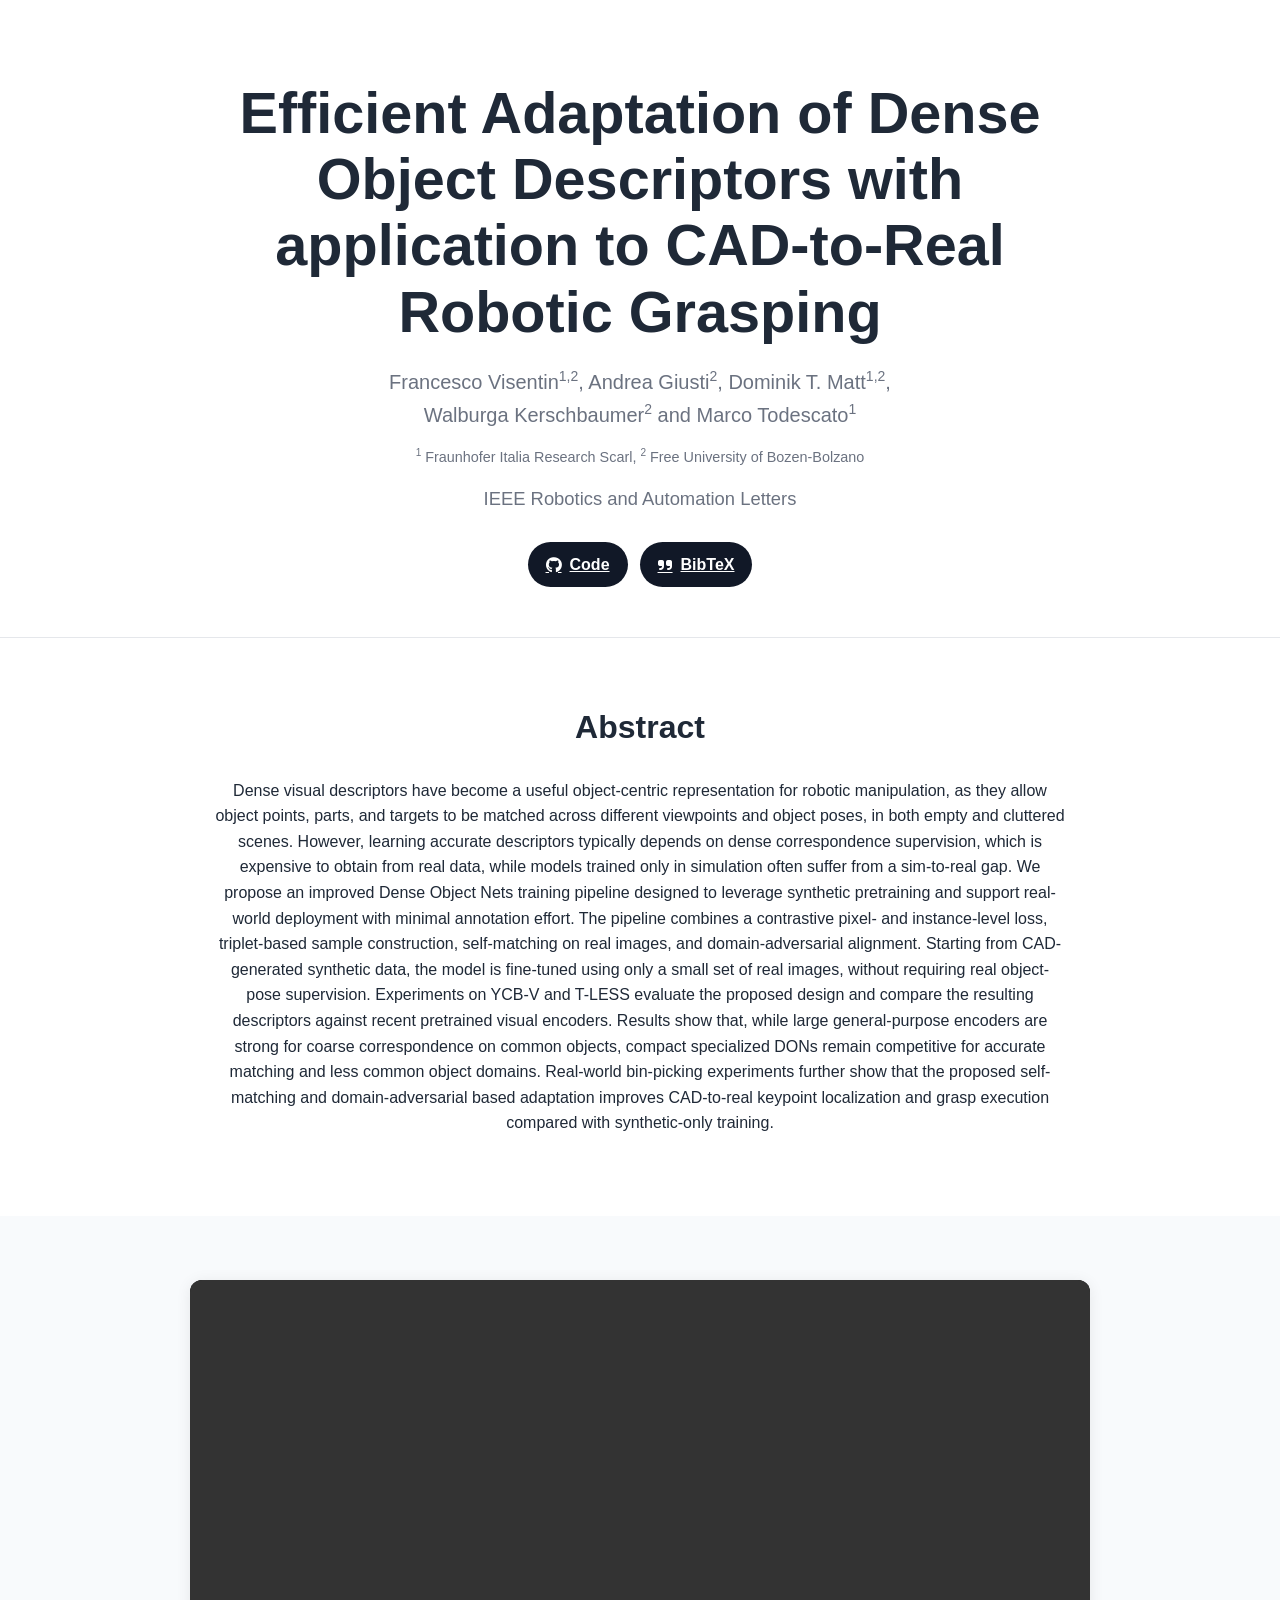
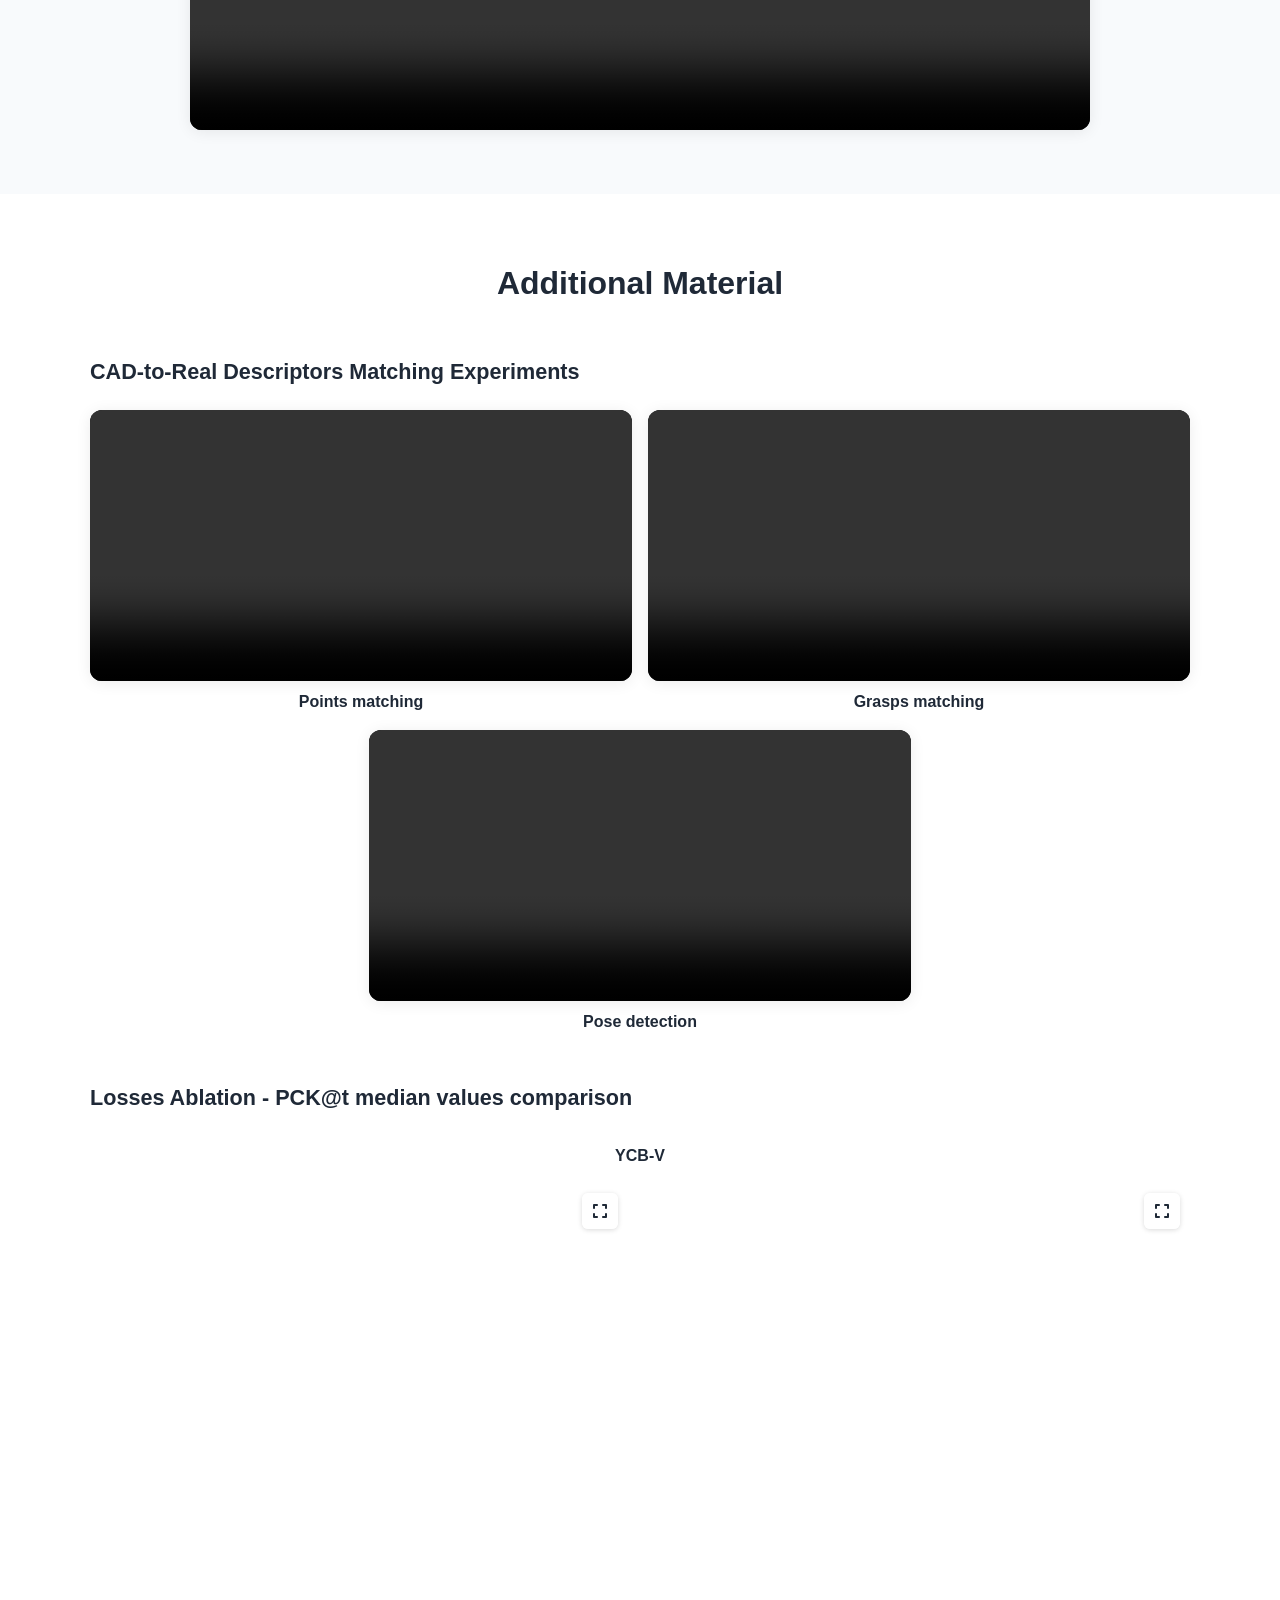
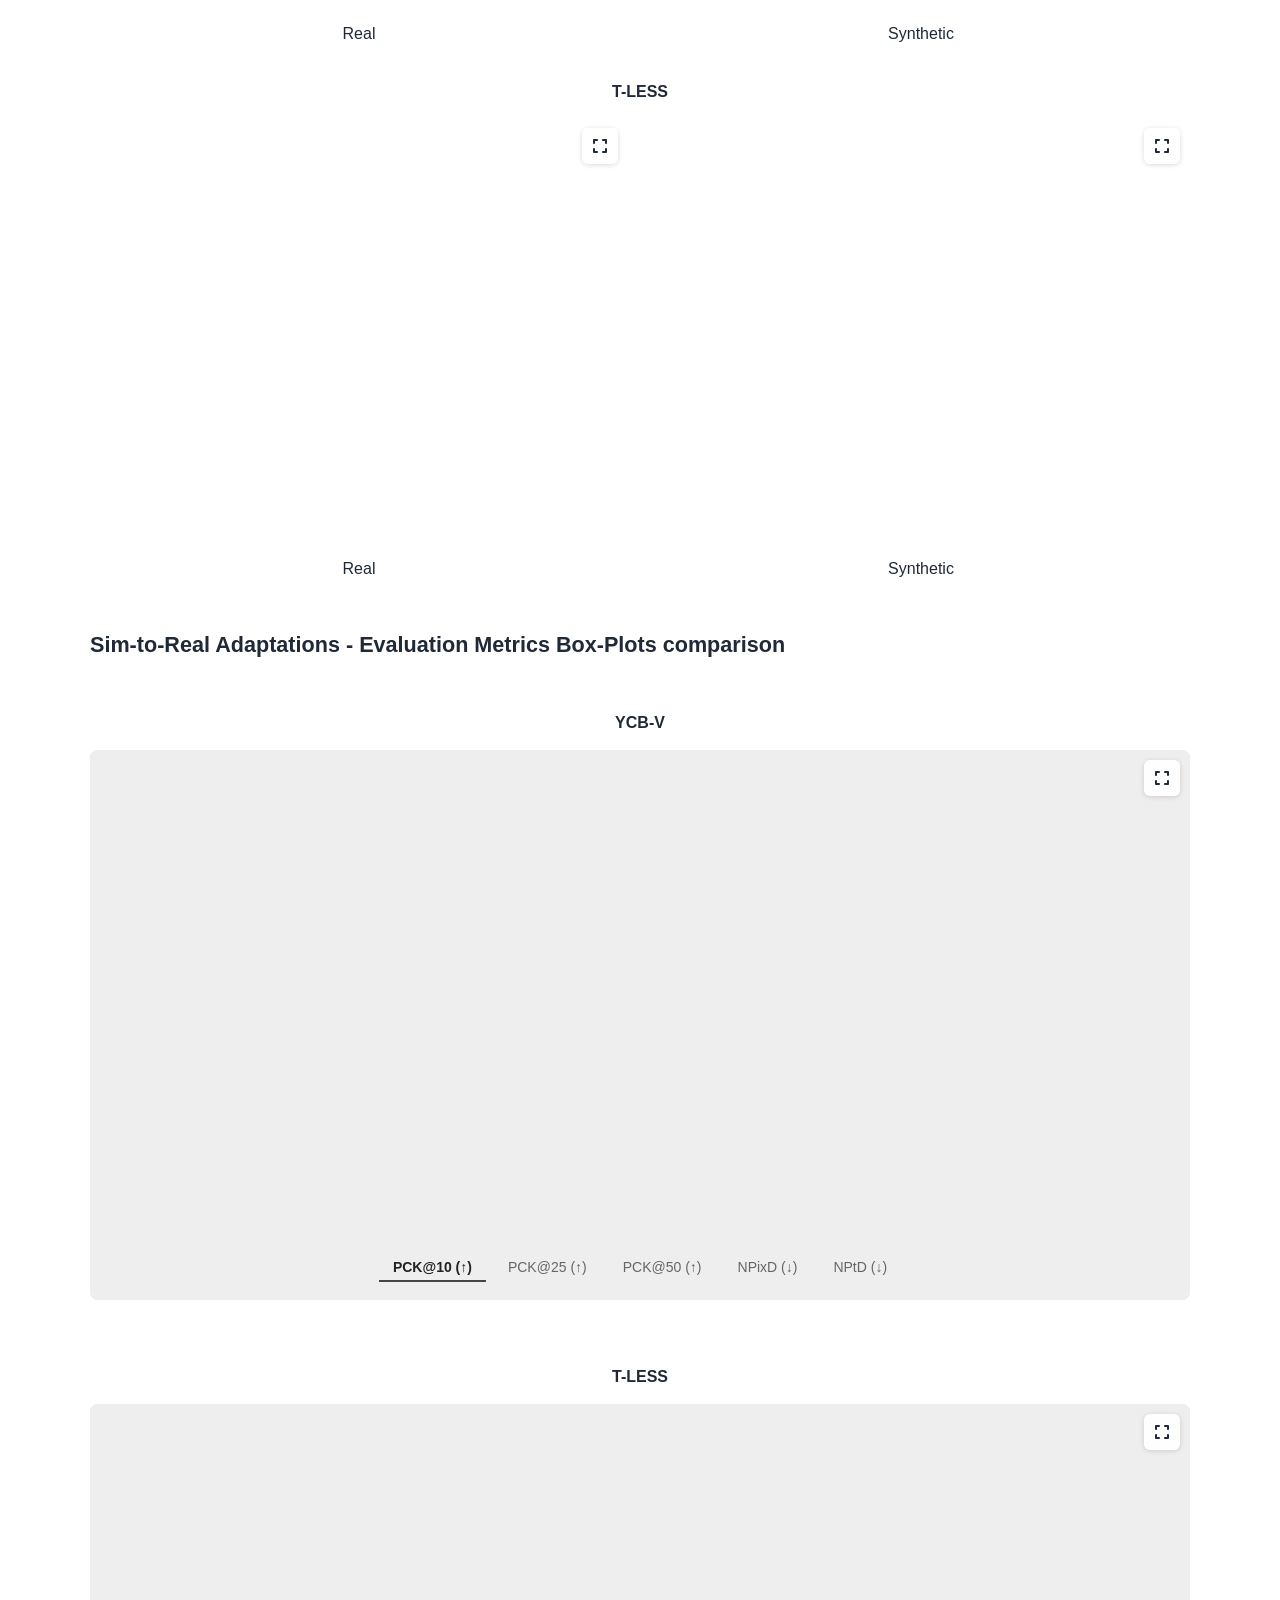
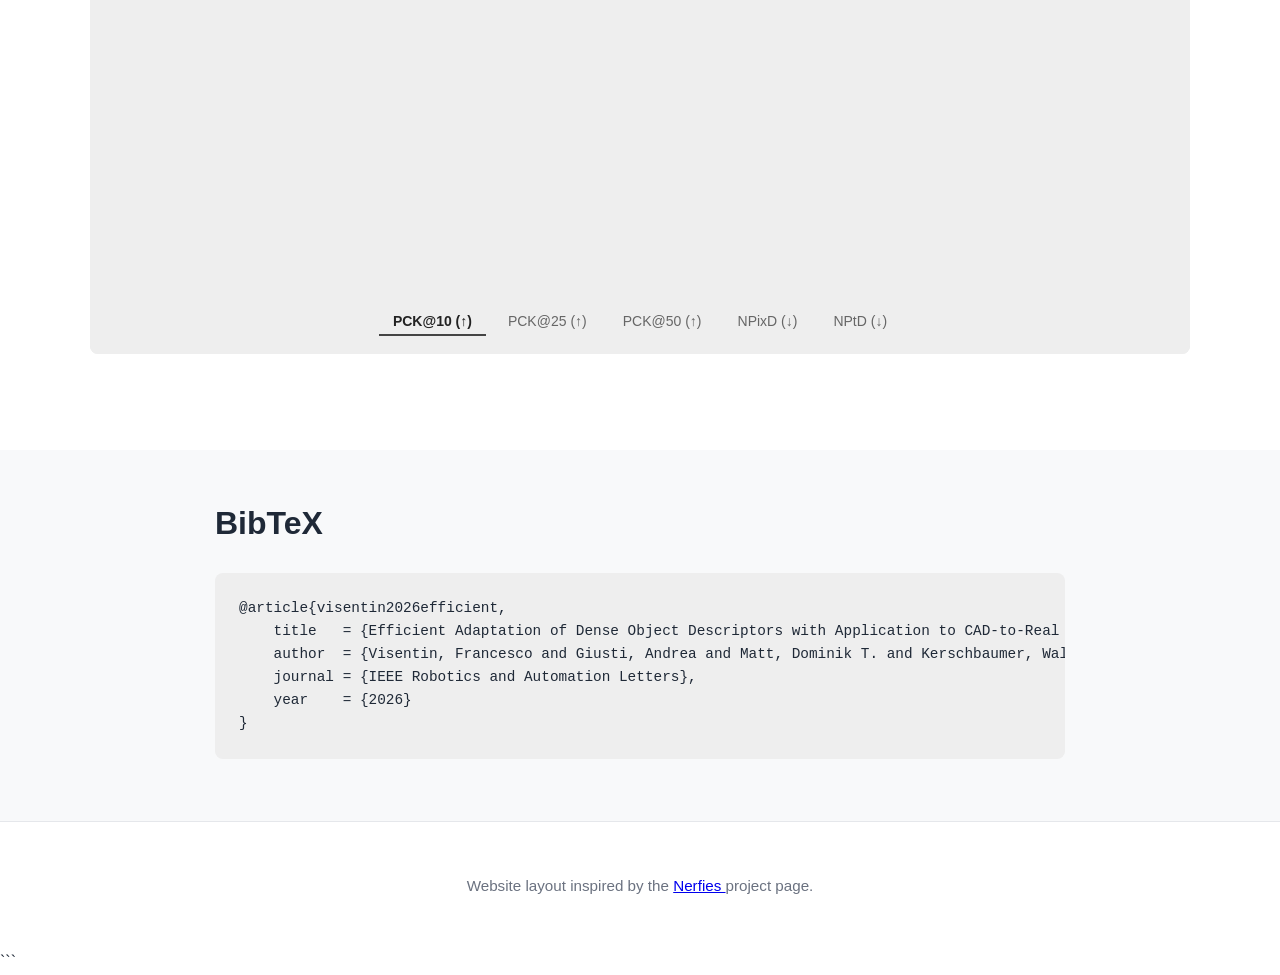
<file: index.html>
<!DOCTYPE html>
<html lang="en">
<head>
  <meta charset="UTF-8">
  <meta name="viewport" content="width=device-width, initial-scale=1.0">
  <meta
    name="description"
    content="Project page for Efficient Adaptation of Dense Object Descriptors with application to CAD-to-Real Robotic Grasping">

  <title>Efficient Adaptation of Dense Object Descriptors</title>

  <link rel="stylesheet" href="./static/css/style.css">
  <link
    rel="stylesheet"
    href="https://cdnjs.cloudflare.com/ajax/libs/font-awesome/6.5.2/css/all.min.css">
</head>

<body>

  <main>

    <!-- Hero -->
    <section class="hero">
      <div class="container narrow center">

        <h1>
          Efficient Adaptation of Dense Object Descriptors with application to
          CAD-to-Real Robotic Grasping
        </h1>

        <p class="authors">
          Francesco Visentin<sup>1,2</sup>,
          Andrea Giusti<sup>2</sup>,
          Dominik T. Matt<sup>1,2</sup>,<br>
          Walburga Kerschbaumer<sup>2</sup> and Marco Todescato<sup>1</sup>
        </p>

        <p class="affiliations">
          <span><sup>1</sup> Fraunhofer Italia Research Scarl, <sup>2</sup> Free University of Bozen-Bolzano</span>
        </p>

        <p class="venue">IEEE Robotics and Automation Letters</p>

        <div class="buttons">
          <a
            class="button"
            href="https://github.com/fraunhofer-italia/don-cad2real"
            target="_blank"
            rel="noopener noreferrer"
          >
            <i class="fab fa-github"></i>
            <span>Code</span>
          </a>

          <a class="button" href="#bibtex">
            <i class="fas fa-quote-right"></i>
            <span>BibTeX</span>
          </a>
        </div>

      </div>
    </section>


    <!-- Abstract -->
    <section class="section">
      <div class="container narrow center">

        <h2>Abstract</h2>

        <p>
          Dense visual descriptors have become a useful object-centric
          representation for robotic manipulation, as they allow object points,
          parts, and targets to be matched across different viewpoints and
          object poses, in both empty and cluttered scenes. However, learning
          accurate descriptors typically depends on dense correspondence
          supervision, which is expensive to obtain from real data, while models
          trained only in simulation often suffer from a sim-to-real gap. We
          propose an improved Dense Object Nets training pipeline designed to
          leverage synthetic pretraining and support real-world deployment with
          minimal annotation effort. The pipeline combines a contrastive pixel-
          and instance-level loss, triplet-based sample construction,
          self-matching on real images, and domain-adversarial alignment.
          Starting from CAD-generated synthetic data, the model is fine-tuned
          using only a small set of real images, without requiring real
          object-pose supervision. Experiments on YCB-V and T-LESS evaluate the
          proposed design and compare the resulting descriptors against recent
          pretrained visual encoders. Results show that, while large
          general-purpose encoders are strong for coarse correspondence on
          common objects, compact specialized DONs remain competitive for
          accurate matching and less common object domains. Real-world
          bin-picking experiments further show that the proposed self-matching
          and domain-adversarial based adaptation improves CAD-to-real keypoint
          localization and grasp execution compared with synthetic-only
          training.
        </p>

      </div>
    </section>


    <!-- Main Video -->
    <section class="section alt">
      <div class="container">

        <div class="media-frame main-video">
          <video
            controls
            autoplay
            muted
            loop
            playsinline
            preload="metadata"
            aria-label="DON grasping video">

            <source
              src="./static/videos/don_grasping_video.mp4"
              type="video/mp4">
          </video>
        </div>

      </div>
    </section>


    <!-- Additional Material -->
    <section class="section">
      <div class="container">

        <h2>Additional Material</h2>


        <!-- CAD-to-Real Videos -->
        <h3>CAD-to-Real Descriptors Matching Experiments</h3>

        <div class="video-grid">

          <div class="video-item">
            <div class="media-frame">
              <video
                controls
                autoplay
                muted
                loop
                playsinline
                preload="metadata"
                aria-label="Points matching experiment">

                <source
                  src="./static/videos/points_matching.mp4"
                  type="video/mp4">
              </video>
            </div>

            <div class="video-title">
              Points matching
            </div>
          </div>


          <div class="video-item">
            <div class="media-frame">
              <video
                controls
                autoplay
                muted
                loop
                playsinline
                preload="metadata"
                aria-label="Grasps matching experiment">

                <source
                  src="./static/videos/grasps_matching.mp4"
                  type="video/mp4">
              </video>
            </div>

            <div class="video-title">
              Grasps matching
            </div>
          </div>


          <div class="video-item">
            <div class="media-frame">
              <video
                controls
                autoplay
                muted
                loop
                playsinline
                preload="metadata"
                aria-label="Pose detection experiment">

                <source
                  src="./static/videos/pose_detection.mp4"
                  type="video/mp4">
              </video>
            </div>

            <div class="video-title">
              Pose detection
            </div>
          </div>

        </div>


        <!-- Loss Ablation -->
        <h3>Losses Ablation - PCK@t median values comparison</h3>


        <!-- YCB-V -->
        <h4 class="plot-section-title">YCB-V</h4>

        <div class="plot-grid">

          <div class="plot-item">
            <div class="plot-wrapper">

              <iframe
                class="plot-frame"
                src="./static/plots/pck_ycbv_real.html"
                loading="lazy"
                title="YCB-V Real PCK">
              </iframe>

              <button
                class="plot-expand"
                type="button"
                onclick="openPlot(
                  './static/plots/pck_ycbv_real.html',
                  'YCB-V — Real'
                )"
                aria-label="Expand YCB-V Real plot">

                <i class="fa-solid fa-expand"></i>
              </button>

            </div>

            <div class="plot-title">
              Real
            </div>
          </div>


          <div class="plot-item">
            <div class="plot-wrapper">

              <iframe
                class="plot-frame"
                src="./static/plots/pck_ycbv_synth.html"
                loading="lazy"
                title="YCB-V Synthetic PCK">
              </iframe>

              <button
                class="plot-expand"
                type="button"
                onclick="openPlot(
                  './static/plots/pck_ycbv_synth.html',
                  'YCB-V — Synthetic'
                )"
                aria-label="Expand YCB-V Synthetic plot">

                <i class="fa-solid fa-expand"></i>
              </button>

            </div>

            <div class="plot-title">
              Synthetic
            </div>
          </div>

        </div>


        <!-- T-LESS -->
        <h4 class="plot-section-title">T-LESS</h4>

        <div class="plot-grid">

          <div class="plot-item">
            <div class="plot-wrapper">

              <iframe
                class="plot-frame"
                src="./static/plots/pck_tless_real.html"
                loading="lazy"
                title="T-LESS Real PCK">
              </iframe>

              <button
                class="plot-expand"
                type="button"
                onclick="openPlot(
                  './static/plots/pck_tless_real.html',
                  'T-LESS — Real'
                )"
                aria-label="Expand T-LESS Real plot">

                <i class="fa-solid fa-expand"></i>
              </button>

            </div>

            <div class="plot-title">
              Real
            </div>
          </div>


          <div class="plot-item">
            <div class="plot-wrapper">

              <iframe
                class="plot-frame"
                src="./static/plots/pck_tless_synth.html"
                loading="lazy"
                title="T-LESS Synthetic PCK">
              </iframe>

              <button
                class="plot-expand"
                type="button"
                onclick="openPlot(
                  './static/plots/pck_tless_synth.html',
                  'T-LESS — Synthetic'
                )"
                aria-label="Expand T-LESS Synthetic plot">

                <i class="fa-solid fa-expand"></i>
              </button>

            </div>

            <div class="plot-title">
              Synthetic
            </div>
          </div>

        </div>


        <!-- Sim-to-Real Adaptation -->
        <h3>
          Sim-to-Real Adaptations - Evaluation Metrics Box-Plots comparison
        </h3>

        <div class="metric-grid">

          <div class="plot-item metric-plot">
            <h4 class="plot-section-title">YCB-V</h4>
            <div class="plot-wrapper">

              <iframe
                class="plot-frame metric-frame"
                src="./static/plots/s2r_box_ycbv.html"
                title="YCB-V Sim-to-Real Adaptations Evaluation">
              </iframe>

              <button
                class="plot-expand"
                type="button"
                onclick="openPlot(
                  './static/plots/s2r_box_ycbv.html',
                  'Sim-to-Real Adaptations Evaluation — YCB-V'
                )"
                aria-label="Expand YCB-V Sim-to-Real Adaptations plot">

                <i class="fa-solid fa-expand"></i>
              </button>

            </div>
          </div>

          
          <div class="plot-item metric-plot">
            <h4 class="plot-section-title">T-LESS</h4>
            <div class="plot-wrapper">

              <iframe
                class="plot-frame metric-frame"
                src="./static/plots/s2r_box_tless.html"
                title="T-LESS Sim-to-Real Adaptations Evaluation">
              </iframe>

              <button
                class="plot-expand"
                type="button"
                onclick="openPlot(
                  './static/plots/s2r_box_tless.html',
                  'Sim-to-Real Adaptations Evaluation — T-LESS'
                )"
                aria-label="Expand T-LESS Sim-to-Real Adaptations plot">

                <i class="fa-solid fa-expand"></i>
              </button>

            </div>
          </div>

        </div>

      </div>
    </section>

  </main>

  <section class="bibtex-section" id="bibtex">
    <div class="container narrow">

      <h2>BibTeX</h2>

      <pre><code>@article{visentin2026efficient,
    title   = {Efficient Adaptation of Dense Object Descriptors with Application to CAD-to-Real Robotic Grasping},
    author  = {Visentin, Francesco and Giusti, Andrea and Matt, Dominik T. and Kerschbaumer, Walburga and Todescato, Marco},
    journal = {IEEE Robotics and Automation Letters},
    year    = {2026}
}</code></pre>

    </div>
  </section>


  <!-- Footer -->
  <footer>
    <div class="container narrow center">
      <p>
        Website layout inspired by the
        <a href="https://github.com/nerfies/nerfies.github.io">
          Nerfies
        </a>
        project page.
      </p>
    </div>
  </footer>


  <!-- Expanded Plot Dialog -->
  <dialog
    id="plot-dialog"
    onclick="handleDialogClick(event)">

    <div class="plot-dialog-header">

      <span id="plot-dialog-title"></span>

      <button
        type="button"
        onclick="closePlot()"
        aria-label="Close expanded plot">

        <i class="fa-solid fa-xmark"></i>
      </button>

    </div>

    <iframe
      id="plot-dialog-frame"
      title="Expanded interactive plot">
    </iframe>

  </dialog>


  <script>
    const plotDialog = document.getElementById("plot-dialog");
    const plotDialogFrame = document.getElementById("plot-dialog-frame");
    const plotDialogTitle = document.getElementById("plot-dialog-title");


    function resizePlotIframe(iframe) {
      try {
        const iframeWindow = iframe.contentWindow;
        const iframeDocument = iframe.contentDocument;

        if (!iframeWindow || !iframeDocument || !iframeWindow.Plotly) {
          return;
        }

        const activePlots = iframeDocument.querySelectorAll(
          ".content.active .plotly-graph-div"
        );

        const plots = activePlots.length
          ? activePlots
          : iframeDocument.querySelectorAll(".plotly-graph-div");

        plots.forEach((plot) => {
          iframeWindow.Plotly.Plots.resize(plot);
        });
      }
      catch (error) {
        /*
         * Ignore cross-origin or not-yet-ready iframe errors.
         * Local ./static/plots files are same-origin when served normally.
         */
      }
    }


    function scheduleIframeResize(iframe) {
      requestAnimationFrame(() => {
        resizePlotIframe(iframe);
      });

      setTimeout(() => {
        resizePlotIframe(iframe);
      }, 100);

      setTimeout(() => {
        resizePlotIframe(iframe);
      }, 500);
    }


    document.querySelectorAll(".plot-frame").forEach((iframe) => {

      iframe.addEventListener("load", () => {
        scheduleIframeResize(iframe);
      });

      const observer = new ResizeObserver(() => {
        scheduleIframeResize(iframe);
      });

      observer.observe(iframe);
    });


    function openPlot(src, title) {
      plotDialogFrame.src = src;
      plotDialogTitle.textContent = title;

      plotDialog.showModal();
    }


    function closePlot() {
      plotDialog.close();
    }


    function handleDialogClick(event) {
      if (event.target === plotDialog) {
        closePlot();
      }
    }


    plotDialogFrame.addEventListener("load", () => {
      scheduleIframeResize(plotDialogFrame);
    });


    plotDialog.addEventListener("close", () => {
      plotDialogFrame.src = "";
    });
  </script>

</body>
</html>
```
</file>
<file: static/css/style.css>
:root {
  --bg: #ffffff;
  --text: #1f2937;
  --muted: #6b7280;
  --line: #e5e7eb;
  --soft: #f8fafc;
  --button: #111827;
}


/* =========================================================
   Base
   ========================================================= */

* {
  box-sizing: border-box;
}

html {
  scroll-behavior: smooth;
}

body {
  margin: 0;

  font-family: Arial, Helvetica, sans-serif;
  line-height: 1.6;

  color: var(--text);
  background: var(--bg);
}

.container {
  width: min(1100px, calc(100% - 40px));
  margin: 0 auto;
}

.narrow {
  max-width: 850px;
}

.center {
  text-align: center;
}


/* =========================================================
   Typography
   ========================================================= */

h1 {
  margin: 0 0 20px;

  font-size: clamp(2rem, 5vw, 3.6rem);
  line-height: 1.15;
}

h2 {
  margin: 0 0 24px;

  font-size: 2rem;
  text-align: center;
}

h3 {
  margin: 46px 0 20px;

  font-size: 1.35rem;
}

h4 {
  margin: 28px 0 14px;
}

.authors,
.venue {
  margin: 6px 0;
  color: var(--muted);

}

.authors {
  font-size: 1.25rem;
}

.venue {
  font-size: 1.15rem;
}


/* =========================================================
   Sections
   ========================================================= */

.hero {
  padding: 80px 0 50px;
  border-bottom: 1px solid var(--line);
}

.section {
  padding: 64px 0;
}

.section.alt {
  background: var(--soft);
}


/* =========================================================
   Buttons
   ========================================================= */

.buttons {
  display: flex;
  justify-content: center;
  flex-wrap: wrap;

  gap: 12px;
  margin-top: 28px;
}

.button {
  display: inline-flex;
  align-items: center;

  gap: 8px;

  padding: 10px 18px;

  border: 0;
  border-radius: 999px;

  color: #ffffff;
  background: var(--button);

  font: inherit;
  font-weight: 600;

  cursor: pointer;
}


/* =========================================================
   Video
   ========================================================= */

.media-frame {
  width: 100%;
}

.main-video {
  max-width: 900px;
  margin: 0 auto;
}

video {
  display: block;

  width: 100%;
  height: auto;

  border-radius: 12px;

  background: #000000;

  box-shadow:
    0 2px 15px rgba(0, 0, 0, 0.08);
}

.video-grid {
  display: grid;
  grid-template-columns: repeat(2, minmax(0, 1fr));
  gap: 16px;
}

.video-item {
  min-width: 0;
}

.video-item:last-child {
  grid-column: 1 / -1;
  width: calc(50% - 8px);
  justify-self: center;
}

@media (max-width: 768px) {
  .video-grid {
    grid-template-columns: 1fr;
  }

  .video-item:last-child {
    grid-column: auto;
    width: 100%;
  }
}
.video-title {
  margin-top: 8px;

  text-align: center;
  font-weight: 550;
}


/* =========================================================
   Plot grids
   ========================================================= */

/* Compact plots: 2 per row */
.plot-grid {
  display: grid;

  grid-template-columns:
    repeat(2, minmax(0, 1fr));

  gap: 24px;

  margin-bottom: 32px;
}

/* Dense metric plots: full width */
.metric-grid {
  display: grid;

  grid-template-columns: 1fr;

  gap: 36px;

  margin-bottom: 32px;
}

.plot-item {
  min-width: 0;
}

.plot-wrapper {
  position: relative;

  width: 100%;

  overflow: hidden;

  border-radius: 8px;

  background: #ffffff;
}


/* =========================================================
   Plot iframes
   ========================================================= */

.plot-frame {
  display: block;

  width: 100%;
  height: 430px;

  border: 0;

  background: #ffffff;
}

.metric-frame {
  height: 550px;
}

.plot-title {
  margin-top: 8px;

  text-align: center;
  font-weight: 500;
}

.plot-section-title {
  text-align: center;
}


/* =========================================================
   Plot expand button
   ========================================================= */

.plot-expand {
  position: absolute;

  top: 10px;
  right: 10px;

  z-index: 5;

  display: flex;
  align-items: center;
  justify-content: center;

  width: 36px;
  height: 36px;

  padding: 0;

  border: 0;
  border-radius: 6px;

  color: var(--text);

  background:
    rgba(255, 255, 255, 0.92);

  box-shadow:
    0 1px 5px rgba(0, 0, 0, 0.15);

  font-size: 16px;

  cursor: pointer;

  transition:
    background 0.15s ease,
    transform 0.15s ease;
}

.plot-expand:hover {
  background: #ffffff;
  transform: scale(1.05);
}


/* =========================================================
   Expanded Plot Dialog
   ========================================================= */

#plot-dialog {
  width: 95vw;
  height: 92vh;

  max-width: none;
  max-height: none;

  padding: 0;

  border: 0;
  border-radius: 10px;

  overflow: hidden;

  background: #ffffff;
}

#plot-dialog::backdrop {
  background:
    rgba(0, 0, 0, 0.72);
}

.plot-dialog-header {
  display: flex;
  align-items: center;
  justify-content: space-between;

  height: 48px;

  padding: 0 16px;

  border-bottom:
    1px solid var(--line);

  font-weight: 500;
}

.plot-dialog-header button {
  display: flex;
  align-items: center;
  justify-content: center;

  width: 36px;
  height: 36px;

  padding: 0;

  border: 0;

  color: var(--text);
  background: none;

  font-size: 22px;

  cursor: pointer;
}

#plot-dialog-frame {
  display: block;

  width: 100%;
  height: calc(100% - 48px);

  border: 0;

  background: #ffffff;
}


/* =========================================================
   Footer
   ========================================================= */

footer {
  padding: 36px 0;

  border-top:
    1px solid var(--line);

  color: var(--muted);

  font-size: 0.95rem;
}


/* =========================================================
   Responsive
   ========================================================= */

@media (max-width: 768px) {

  .hero {
    padding-top: 56px;
  }

  .section {
    padding: 48px 0;
  }

  .video-grid,
  .plot-grid {
    grid-template-columns: 1fr;
  }

  .plot-frame {
    height: 420px;
  }

  .metric-frame {
    height: 550px;
  }

  #plot-dialog {
    width: 98vw;
    height: 94vh;
  }
}


@media (max-width: 480px) {

  .container {
    width: min(100% - 24px, 1100px);
  }

  .plot-frame {
    height: 380px;
  }

  .metric-frame {
    height: 520px;
  }
}

.authors {
  margin-bottom: 0.5rem;
}

.authors sup,
.affiliations sup {
  font-size: 0.7em;
  vertical-align: super;
}

.affiliations {
  font-size: 0.9rem;
  color: var(--muted);
  line-height: 1.6;
  margin-bottom: 1rem;
}

.affiliations span {
  display: block;
}

.bibtex-section {
  padding: 3rem 0;
  background-color: #f8f9fa;
}

.bibtex-section h2 {
  margin-bottom: 1.5rem;
  text-align: left;
}

.bibtex-section pre {
  background-color: #eee;
  padding: 1.5rem;
  border-radius: 8px;
  overflow-x: auto;
  text-align: left;
  font-family: monospace;
  font-size: 0.9rem;
  line-height: 1.6;
}

.bibtex-section code {
  white-space: pre;
}

html {
  scroll-behavior: smooth;
}
</file>
